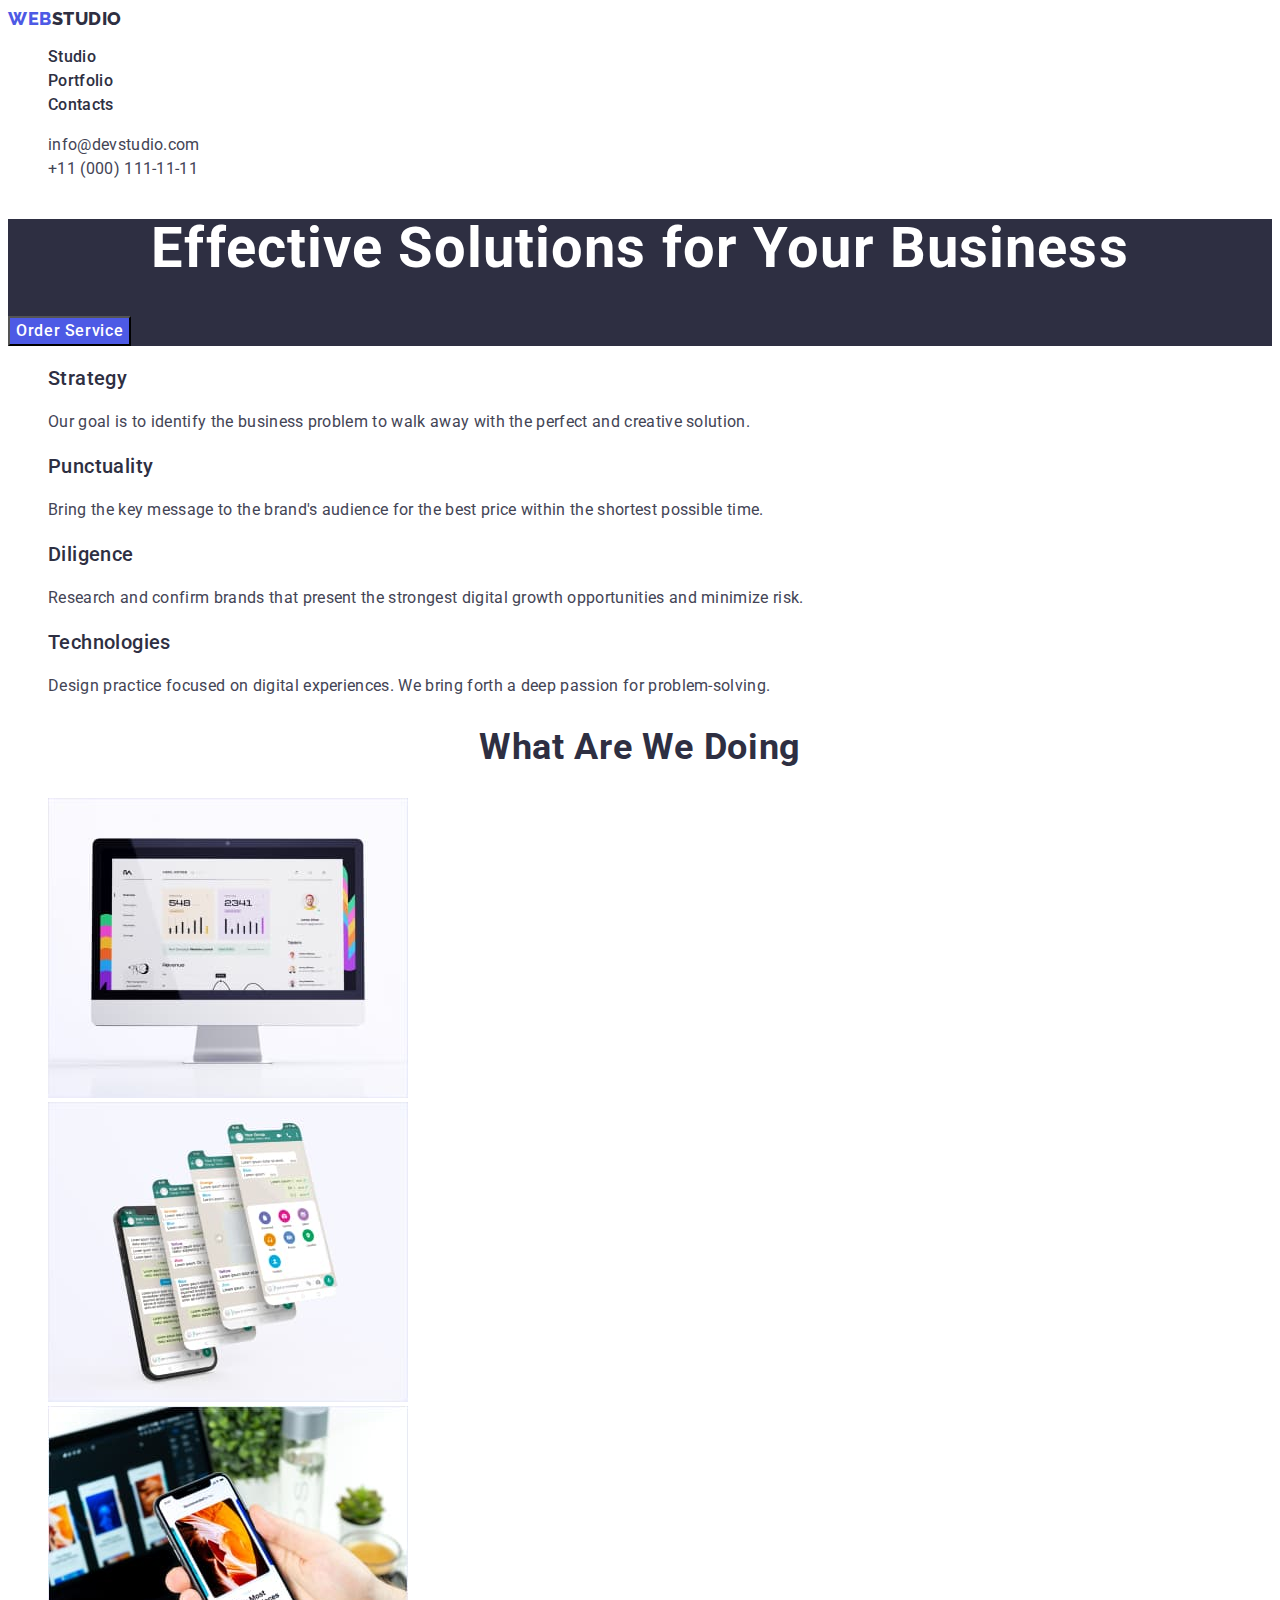
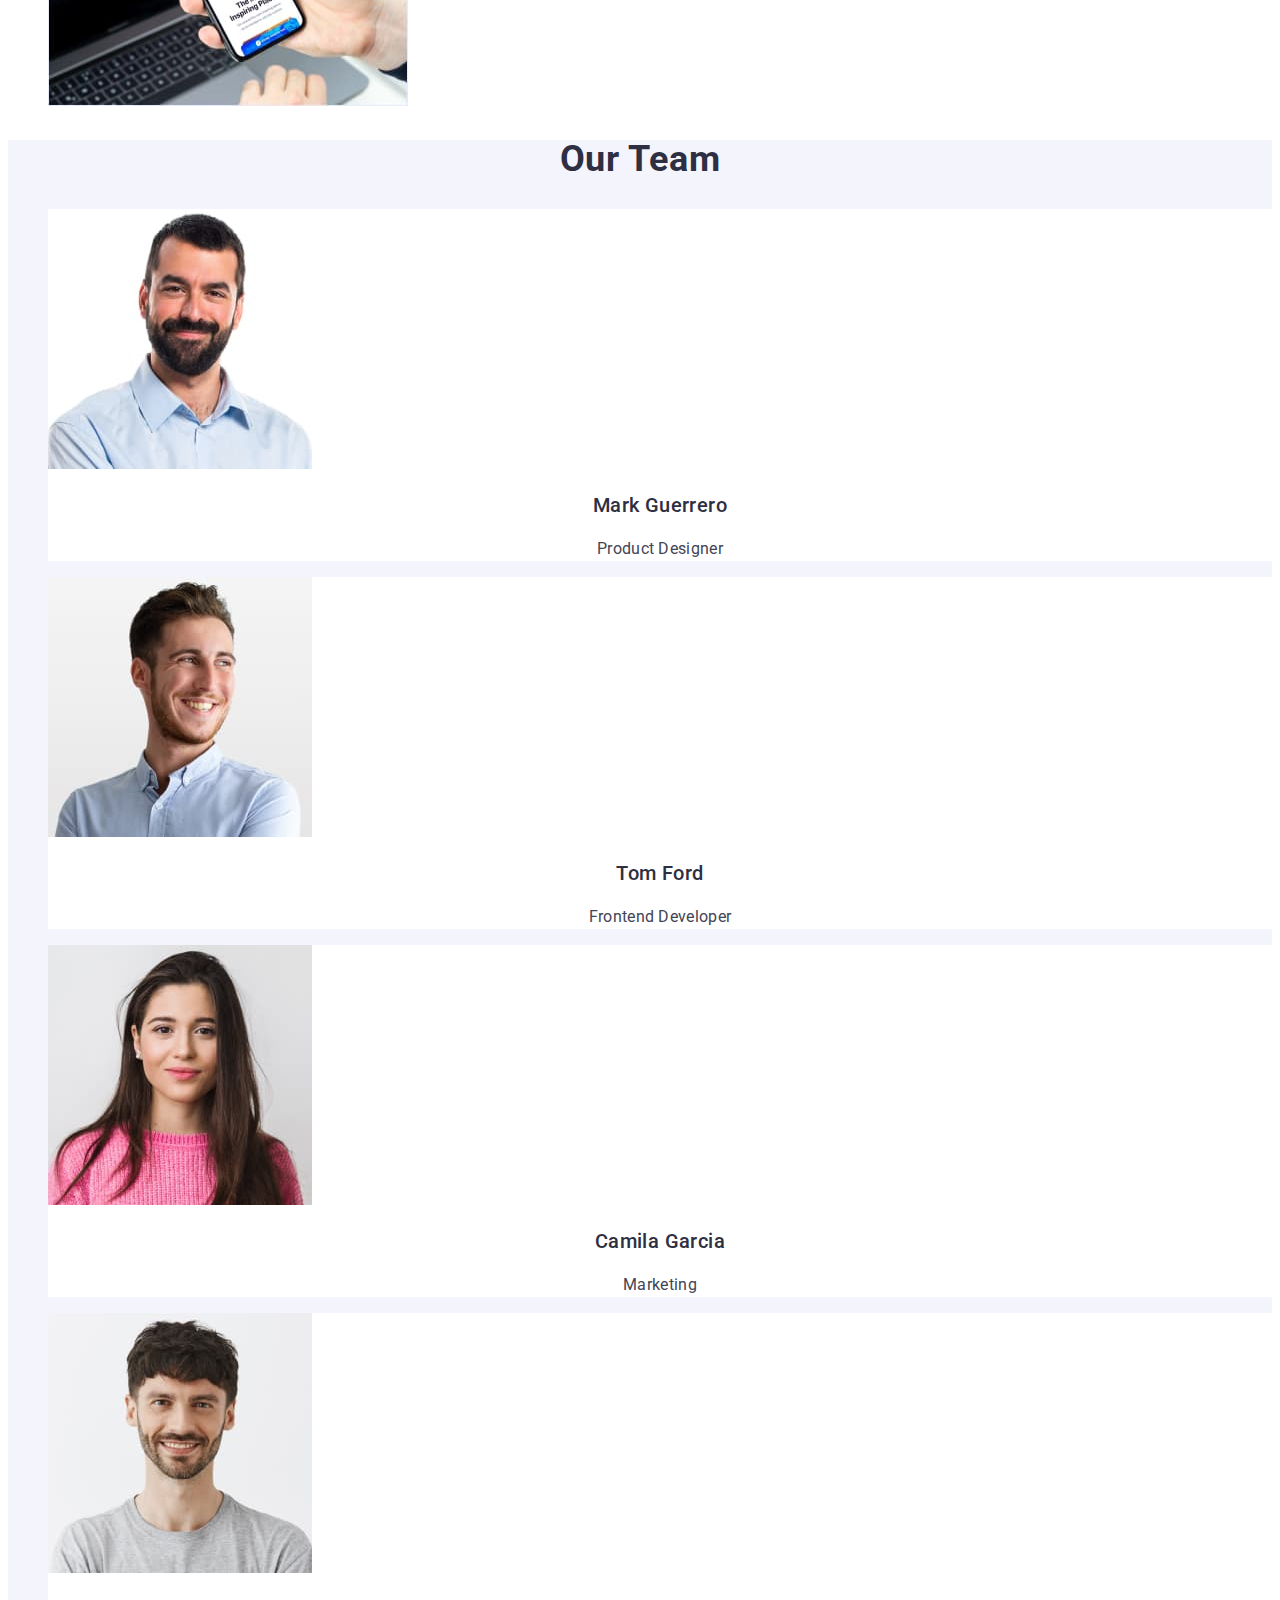
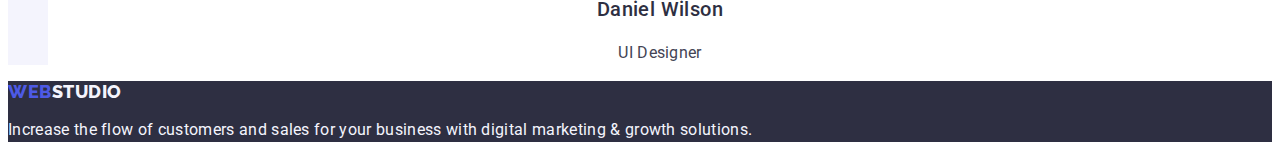
<file: index.html>
<!DOCTYPE html>
<html lang="en">
<head>
    <meta charset="UTF-8">
    <meta name="viewport" content="width=device-width, initial-scale=1.0">
    <title>WEBSTUDIO</title>
    <link rel="preconnect" href="https://fonts.googleapis.com">
    <link rel="preconnect" href="https://fonts.gstatic.com" crossorigin>
    <link href="https://fonts.googleapis.com/css2?family=Raleway:wght@800&family=Roboto:wght@400;500;700&display=swap"
        rel="stylesheet">
    <link rel="stylesheet" href="./css/styles.css"/>
</head>
<body>
    <!-- HEADER -->
    <header class="page-header">
        <nav class="page-navigation">
        <a class="logotype link" href="./index.html">
            Web<span class="logotype-text-first-color">Studio</span>
        </a>
        <ul class="menu list">
            <li class="menu-item">
                <a class="menu-link link" href="./index.html">Studio</a>
            </li>
            <li class="menu-item">
                <a class="menu-link link" href="./portfolio.html">Portfolio</a>
            </li>
            <li class="menu-item">
                <a class="menu-link link" href="">Contacts</a>
            </li>
        </ul>
        </nav>
        <address class="contacts">
            <ul class="adress list">
                <li class="adress-item">
                    <a class="adress-link link" href="mailto:info@devstudio.com">info@devstudio.com</a>
                </li>
                <li class="adress-item">
                    <a class="adress-link link" href="tel:+110001111111">+11 (000) 111-11-11</a>
                </li>
            </ul>
        </address>
    </header>
    <main>
        <!-- HERO -->
        <section class="hero">
            <h1 class="main-title">Effective Solutions for Your Business</h1>
            <button class="order-service-btn" type="button">Order Service</button>
        </section>
        <!-- BENEFITS -->
        <section class="benefits">
            <h2 hidden>Our benefits</h2>
            <ul class="benefits-list list">
                <li class="benefits-list-item">
                    <h3 class="benefits-list-title">Strategy</h3>
                    <p class="benefits-list-text">Our goal is to identify the business
                    problem to walk away with the perfect and creative solution.</p>
                </li>
                <li class="benefits-list-item">
                    <h3 class="benefits-list-title">Punctuality</h3>
                    <p class="benefits-list-text">Bring the key message to the brand's audience for the best price within the shortest possible time.</p>
                </li>
                <li class="benefits-list-item">
                    <h3 class="benefits-list-title">Diligence</h3>
                    <p class="benefits-list-text">Research and confirm brands that present the strongest digital growth opportunities and minimize risk.</p>
                </li>
                <li class="benefits-list-item">
                    <h3 class="benefits-list-title">Technologies</h3>
                    <p class="benefits-list-text">Design practice focused on digital experiences. We bring forth a deep passion for problem-solving.</p>
                </li>
            </ul>
        </section>
        <!-- WHAT ARE WE DOING -->
        <section class="what-doing">
            <h2 class="section-title">What are we doing</h2>
            <ul class="what-doing-list list">
                <li class="what-doing-list-item">
                    <img src="./images/doing/desktop.jpg" 
                    alt="desktop"
                    width="360"
                    height="300">
                </li>
                <li class="what-doing-list-item">
                    <img src="./images/doing/mobile.jpg" 
                    alt="mobile"
                    width="360"
                    height="300">
                </li>
                <li class="what-doing-list-item">
                    <img src="./images/doing/laptop.jpg" 
                    alt="laptop"
                    width="360"
                    height="300">
                </li>
            </ul>
        </section>
        <!-- OUR TEAM -->
        <section class="team">
            <h2 class="section-title">Our Team</h2>
            <ul class="team-list list">
                <li class="team-list-item">
                    <img src="./images/our-team/Mark-Guerrero.jpg" 
                    alt="employee Mark Guerrero" 
                    width="264" 
                    height="260">
                    <h3 class="team-title team-position">Mark Guerrero</h3>
                    <p class="team-profession team-position">Product Designer</p>
                </li>
                <li class="team-list-item">
                    <img src="./images/our-team/Tom-Ford.jpg" 
                    alt="employee Tom Ford" 
                    width="264" 
                    height="260">
                    <h3 class="team-title team-position">Tom Ford</h3>
                    <p class="team-profession team-position">Frontend Developer</p>
                </li>
                <li class="team-list-item">
                    <img src="./images/our-team/Camila-Garcia.jpg" 
                    alt="employee Camila Garcia" 
                    width="264" 
                    height="260">
                    <h3 class="team-title team-position">Camila Garcia</h3>
                    <p class="team-profession team-position">Marketing</p>
                </li>
                <li class="team-list-item">
                    <img src="./images/our-team/Daniel-Wilson.jpg" 
                    alt="employee Daniel Wilson" 
                    width="264" 
                    height="260">
                    <h3 class="team-title team-position">Daniel Wilson</h3>
                    <p class="team-profession team-position">UI Designer</p>
                </li>
            </ul>
            </section>
</main>
    <!-- FOOTER -->
    <footer class="page-footer">
        <a class="logotype link" href="./index.html">
            Web<span class="logotype-text-secondary-color">Studio</span>
        </a>
        <p class="footer-tagline">Increase the flow of customers and sales for your business with digital marketing & growth solutions.</p>
    </footer>
</body>
</html>
</file>
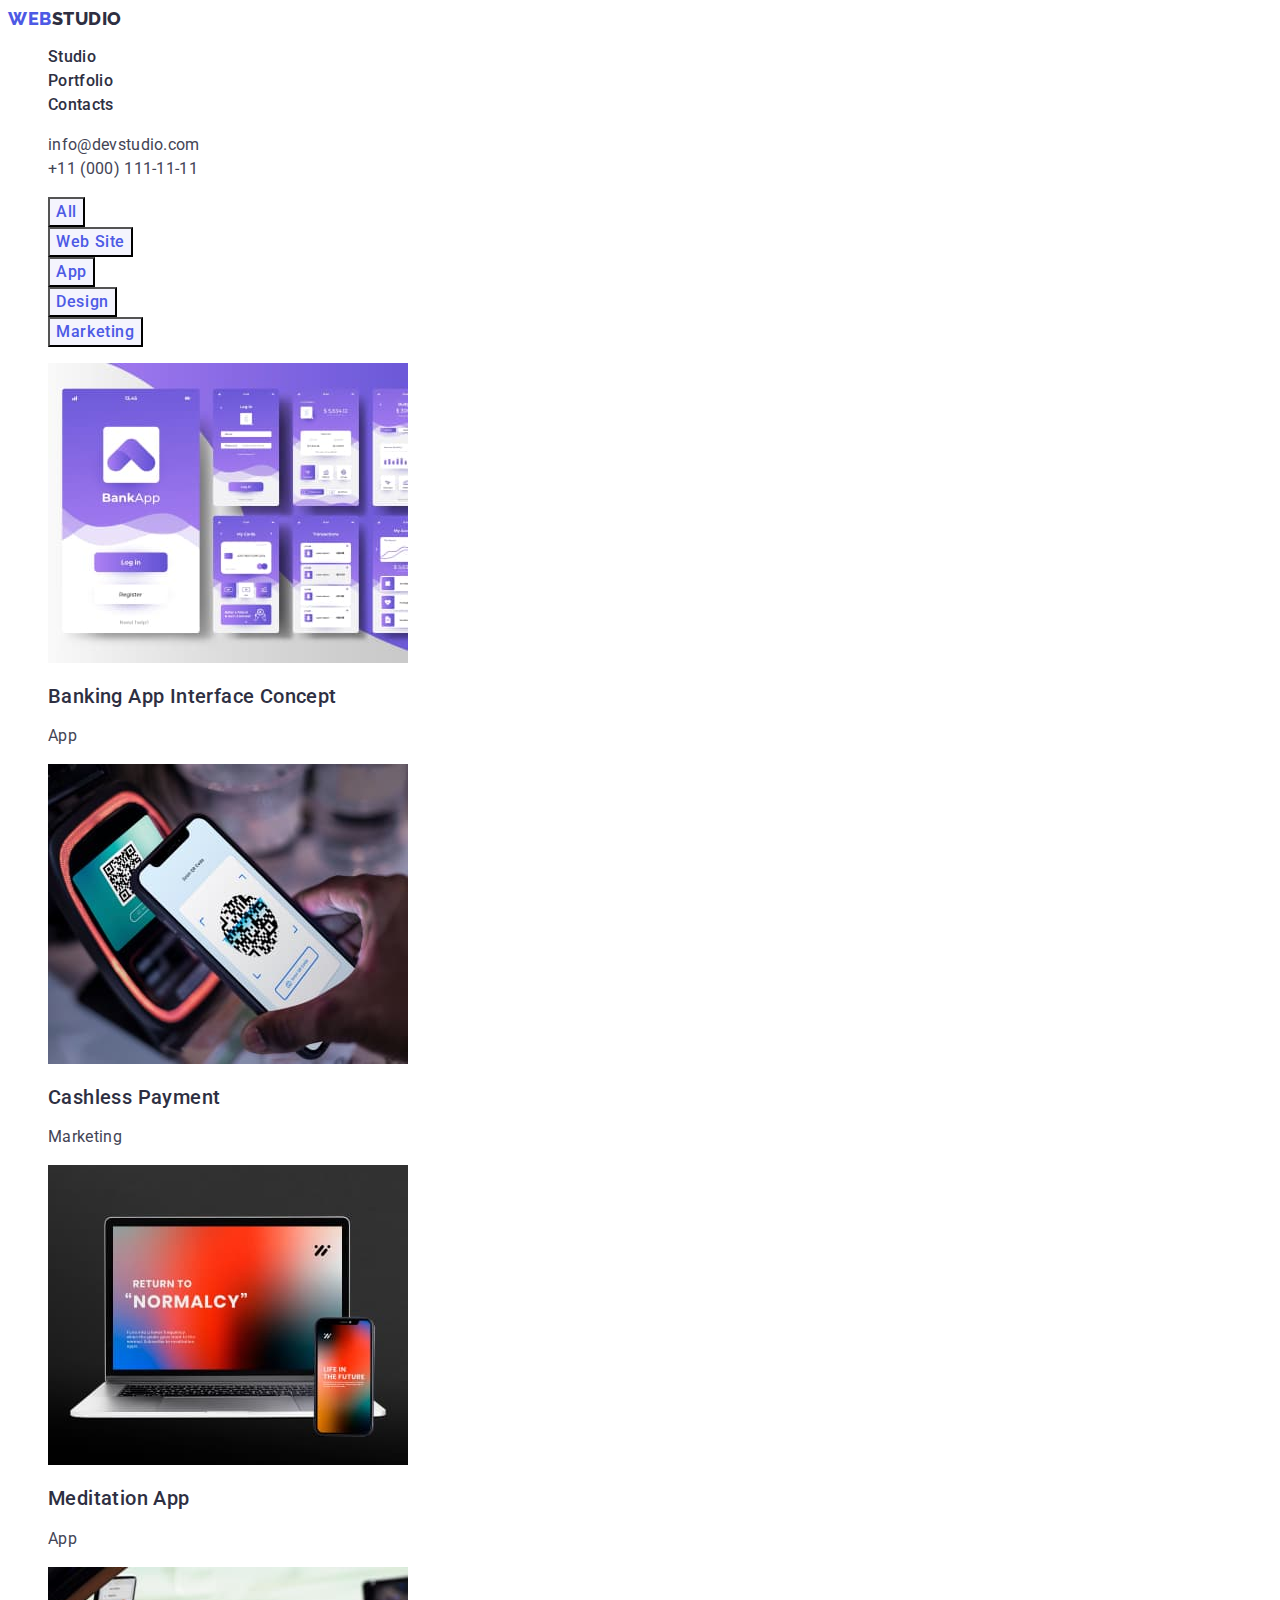
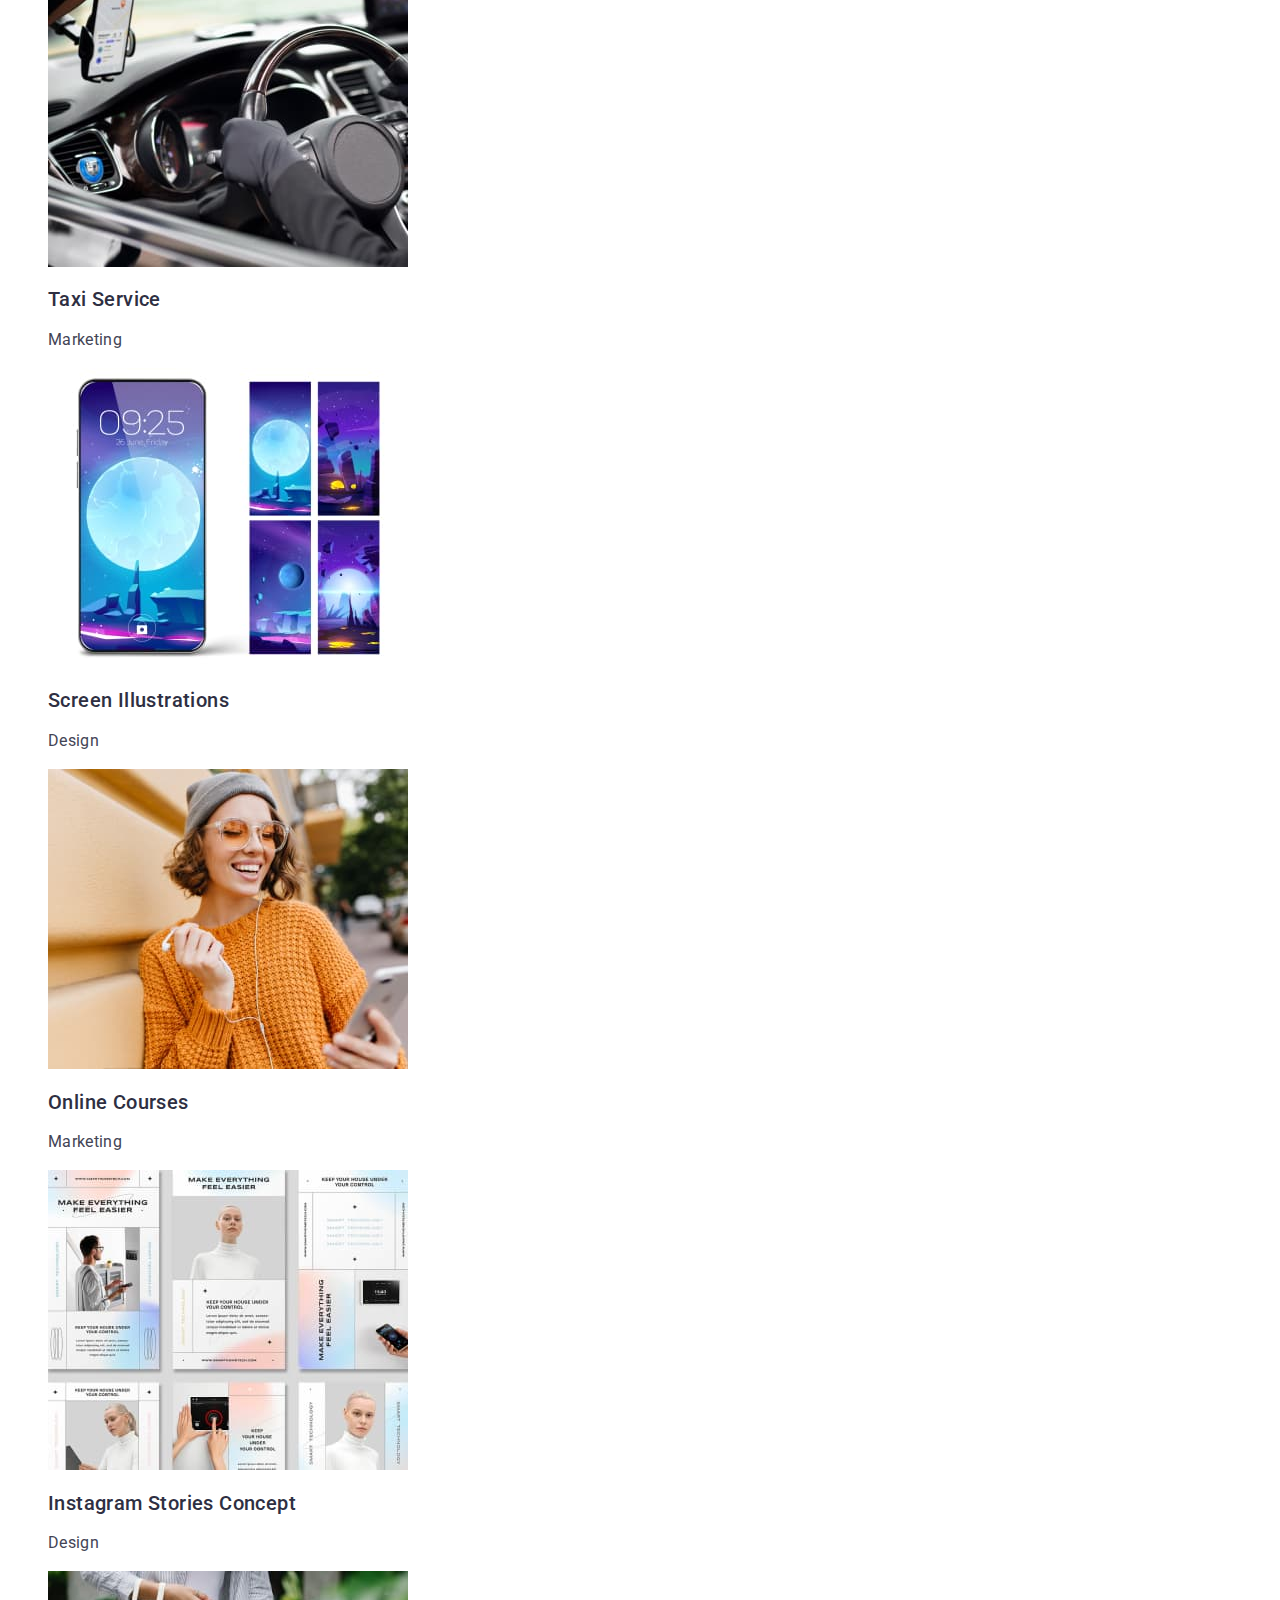
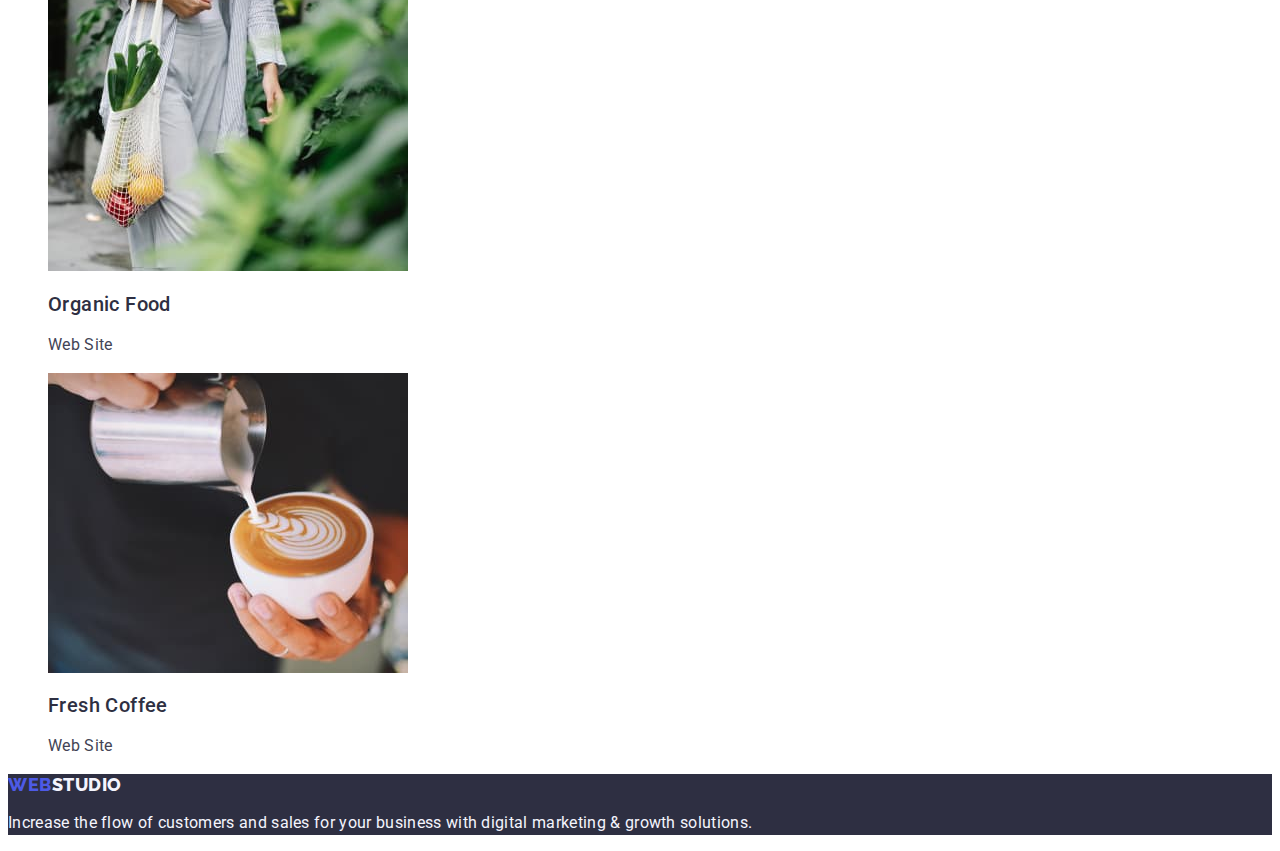
<file: portfolio.html>
<!DOCTYPE html>
<html lang="en">

<head>
    <meta charset="UTF-8">
    <meta name="viewport" content="width=device-width, initial-scale=1.0">
    <title>PORTFOLIO</title>
    <link rel="preconnect" href="https://fonts.googleapis.com">
    <link rel="preconnect" href="https://fonts.gstatic.com" crossorigin>
    <link href="https://fonts.googleapis.com/css2?family=Raleway:wght@800&family=Roboto:wght@400;500;700&display=swap"
        rel="stylesheet">
    <link rel="stylesheet" href="./css/styles.css"/>
</head>

<body>
    <!-- HEADER -->
    <header class="page-header">
        <nav class="page-navigation">
            <a class="logotype link" href="./index.html">
                Web<span class="logotype-text-first-color">Studio</span>
            </a>
            <ul class="menu list">
                <li class="menu-item">
                    <a class="menu-link link" href="./index.html">Studio</a>
                </li>
                <li class="menu-item">
                    <a class="menu-link link" href="./portfolio.html">Portfolio</a>
                </li>
                <li class="menu-item">
                    <a class="menu-link link" href="">Contacts</a>
                </li>
            </ul>
        </nav>
        <address class="contacts">
            <ul class="adress list">
                <li class="adress-item">
                    <a class="adress-link link" href="mailto:info@devstudio.com">info@devstudio.com</a>
                </li>
                <li class="adress-item">
                    <a class="adress-link link" href="tel:+110001111111">+11 (000) 111-11-11</a>
                </li>
            </ul>
        </address>
    </header>
    <main>
        <!-- BUTTONS -->
        <section class="buttons">
            <h1 hidden>Portfolio page</h1>
            <ul class="buttons-list list">
                <li class="buttons-list-item">
                    <button class="sort-btn" type="button">All</button>
                </li>
                <li class="buttons-list-item">
                    <button class="sort-btn" type="button">Web Site</button>
                </li>
                <li class="buttons-list-item">
                    <button class="sort-btn" type="button">App</button>
                </li>
                <li class="buttons-list-item">
                    <button class="sort-btn" type="button">Design</button>
                </li>
                <li class="buttons-list-item">
                    <button class="sort-btn" type="button">Marketing</button>
                </li>
            </ul>
        <!-- PRODUCTS -->
            <ul class="products-list list">
                <li class="products-list-item">
                    <a class="products-list-link link" href="">
                    <img class="products-list-img" 
                    src="./images/products/app.jpg" 
                    alt="Banking App Interface Concept" 
                    width="360" 
                    height="300" 
                    />
                    <h2 class="products-list-title">Banking App Interface Concept</h2>
                    <p class="products-type">App</p>
                    </a>
                </li>
                <li class="products-list-item">
                    <a class="products-list-link link" href="">
                    <img class="products-list-img"
                    src="./images/products/cashless-payment.jpg" alt="Cashless Payment"
                    width="360"
                    height="300"
                    />
                    <h2 class="products-list-title">Cashless Payment</h2>
                    <p class="products-type">Marketing</p>
                    </a>
                </li>
                <li class="products-list-link">
                    <a class="product-list-link link" href="">
                    <img class="products-list-img"
                    src="./images/products/meditation-app.jpg"
                    alt="Meditation App"
                    width="360"
                    height="300"
                    />
                    <h2 class="products-list-title">Meditation App</h2>
                    <p class="products-type">App</p>
                    </a>
                </li>
                <li class="products-list-link">
                    <a class="product-list-link link" href="">
                    <img class="products-list-img" 
                    src="./images/products/taxi-service.jpg" 
                    alt="Taxi Service"
                    width="360"
                    height="300"
                    />
                    <h2 class="products-list-title">Taxi Service</h2>
                    <p class="products-type">Marketing</p>
                    </a>
                </li>
                <li class="products-list-link">
                    <a class="product-list-link link" href="">
                    <img class="products-list-img"
                    src="./images/products/screen-illustrations.jpg"
                    alt="Screen Illustrations"
                    width="360"
                    height="300"
                    />
                    <h2 class="products-list-title">Screen Illustrations</h2>
                    <p class="products-type">Design</p>
                    </a>
                </li>
                <li class="products-list-link">
                    <a class="product-list-link link" href="">
                    <img class="products-list-img" 
                    src="./images/products/online-courses.jpg"
                    alt="Online Courses"
                    width="360"
                    height="300" 
                    />
                    <h2 class="products-list-title">Online Courses</h2>
                    <p class="products-type">Marketing</p>
                    </a>
                </li>
                <li class="products-list-link">
                    <a class="product-list-link link" href="">
                    <img class="products-list-img"
                    src="./images/products/instagram-stories-concept.jpg"
                    alt="Instagram Stories Concept"
                    width="360"
                    height="300"
                    />
                    <h2 class="products-list-title">Instagram Stories Concept</h2>
                    <p class="products-type">Design</p>
                    </a>
                </li>
                <li class="products-list-link">
                    <a class="product-list-link link" href="">
                    <img class="products-list-img"
                    src="./images/products/organic-food.jpg"
                    alt="Organic Food"
                    width="360"
                    height="300" 
                    />
                    <h2 class="products-list-title">Organic Food</h2>
                    <p class="products-type">Web Site</p>
                    </a>
                </li>
                <li class="products-list-link">
                    <a class="product-list-link link" href="">
                    <img class="products-list-img"
                    src="./images/products/fresh-coffee.jpg"
                    alt="Fresh Coffee"
                    width="360"
                    height="300" />
                    <h2 class="products-list-title">Fresh Coffee</h2>
                    <p class="products-type">Web Site</p>
                    </a>
                </li>
            </ul>
        </section>
    </main>
    <!-- FOOTER -->
    <footer class="page-footer">
        <a class="logotype link" href="./index.html">
            Web<span class="logotype-text-secondary-color">Studio</span>
        </a>
        <p class="footer-tagline">Increase the flow of customers and sales for your business with digital marketing & growth
            solutions.</p>
    </footer>
</body>
</html>
</file>
<file: css/styles.css>
/* ============= VARIABLES ============= */
:root {
    --primary-color: #2E2F42;
    --secondary-color: #434455;
    --accent-color: #404BBF;
    --third-color: #4D5AE5;
    --primary-font: 'Roboto', sans-serif;
    --secondary-font: 'Raleway', sans-serif;
}

/* ============= /VARIABLES ============= */

/* ============= COMMON STYLES ============= */
.list {
    list-style-type: none;
}

.link {
    text-decoration: none;
}

button {
    cursor: pointer;
}

body {
    font-family: var(--primary-font);
    color: var(--secondary-color);
    background-color: #FFFFFF;
}

.accent-color {
    color: var(--accent-color);
}
/* ============= COMMON STYLES ============= */

/* ============= PAGE HEADER ============= */
.logotype {
    font-family: var(--secondary-font);
    font-size: 18px;
    font-weight: 800;
    line-height: 1.17;
    letter-spacing: 0.54px;
    text-transform: uppercase;
    color: var(--third-color);
}

.logotype-text-first-color {
    color: var(--primary-color);
}

.menu-link {
    font-size: 16px;
    font-weight: 500;
    line-height: 1.5;
    letter-spacing: 0.32px;
    color: var(--primary-color);
}

.contacts {
    font-style: normal;
}

.adress-link {
    font-size: 16px;
    font-weight: 400;
    line-height: 1.5;
    letter-spacing: 0.32px;
    color: var(--secondary-color);
}

.menu-link:hover, 
.adress-link:hover,
.menu-link:focus, 
.adress-link:focus {
    color: var(--accent-color);
}

/* ============= PAGE HEADER ============= */

/* ================ COMPONENTS ================ */
.section-title {
    font-size: 36px;
    font-weight: 700;
    line-height: 1.11;
    letter-spacing: 0.72px;
    text-align: center;
    text-transform: capitalize;
    color: var(--primary-color);
}
/* ================ /COMPONENTS ================ */

/* ================ HERO ================ */
.hero {
    background-color: var(--primary-color);
}
.main-title {
    font-size: 56px;
    font-weight: 700;
    line-height: 1.07;
    letter-spacing: 1.12px;
    text-align: center;
    color: #FFFFFF;
}

.order-service-btn {
    font-family: var(--primary-font);
    font-size: 16px;
    font-weight: 500;
    line-height: 1.5;
    letter-spacing: 0.64px;
    text-align: center;
    background-color: var(--third-color);
    color: #FFFFFF;
}

.order-service-btn:hover,
.order-service-btn:focus {
    background-color: var(--accent-color);
    color: #FFFFFF;
}
/* ================ HERO ================ */

/* ================ BENEFITS ================ */
.benefits-list-title {
    font-size: 20px;
    font-weight: 500;
    line-height: 1.2;
    letter-spacing: 0.4px;
    color: var(--primary-color);
}

.benefits-list-text {
    font-size: 16px;
    font-weight: 400;
    line-height: 1.5;
    letter-spacing: 0.32px;
    color: var(--secondary-color);
}

/* ================ /BENEFITS ================ */

/* ================ OUR TEAM ================ */
.team {
    background-color: #F4F4FD;
}

.team-list-item {
    background-color: #FFFFFF;
}

.team-title, .products-list-title {
    font-size: 20px;
    font-weight: 500;
    line-height: 1.2;
    letter-spacing: 0.4px;
    color: var(--primary-color);
}

.team-profession, .products-type {
    font-size: 16px;
    font-weight: 400;
    line-height: 1.5;
    letter-spacing: 0.32px;
    color: var(--secondary-color);
}

.team-position {
    text-align: center;
}

/* ================ /OUR TEAM ================ */

/* ================ FOOTER ================ */
.page-footer {
    background-color: var(--primary-color);
}

.logotype-text-secondary-color {
    color: #F4F4FD;
}
.footer-tagline {
    font-size: 16px;
    font-weight: 400;
    line-height: 1.5;
    letter-spacing: 0.32px;
    color: #F4F4FD;
}
/* ================ /FOOTER ================ */

/* ================ PORTFOLIO ================ */
.sort-btn {
    font-family: var(--primary-font);
    font-size: 16px;
    font-weight: 500;
    line-height: 1.5;
    letter-spacing: 0.64px;
    text-align: center;
    background-color: #F4F4FD;
    color: var(--third-color)
}

.sort-btn:hover,
.sort-btn:focus {
    color: #FFFFFF;
    background-color: #404BBF;
}

/* ================ /PORTFOLIO ================ */
</file>
